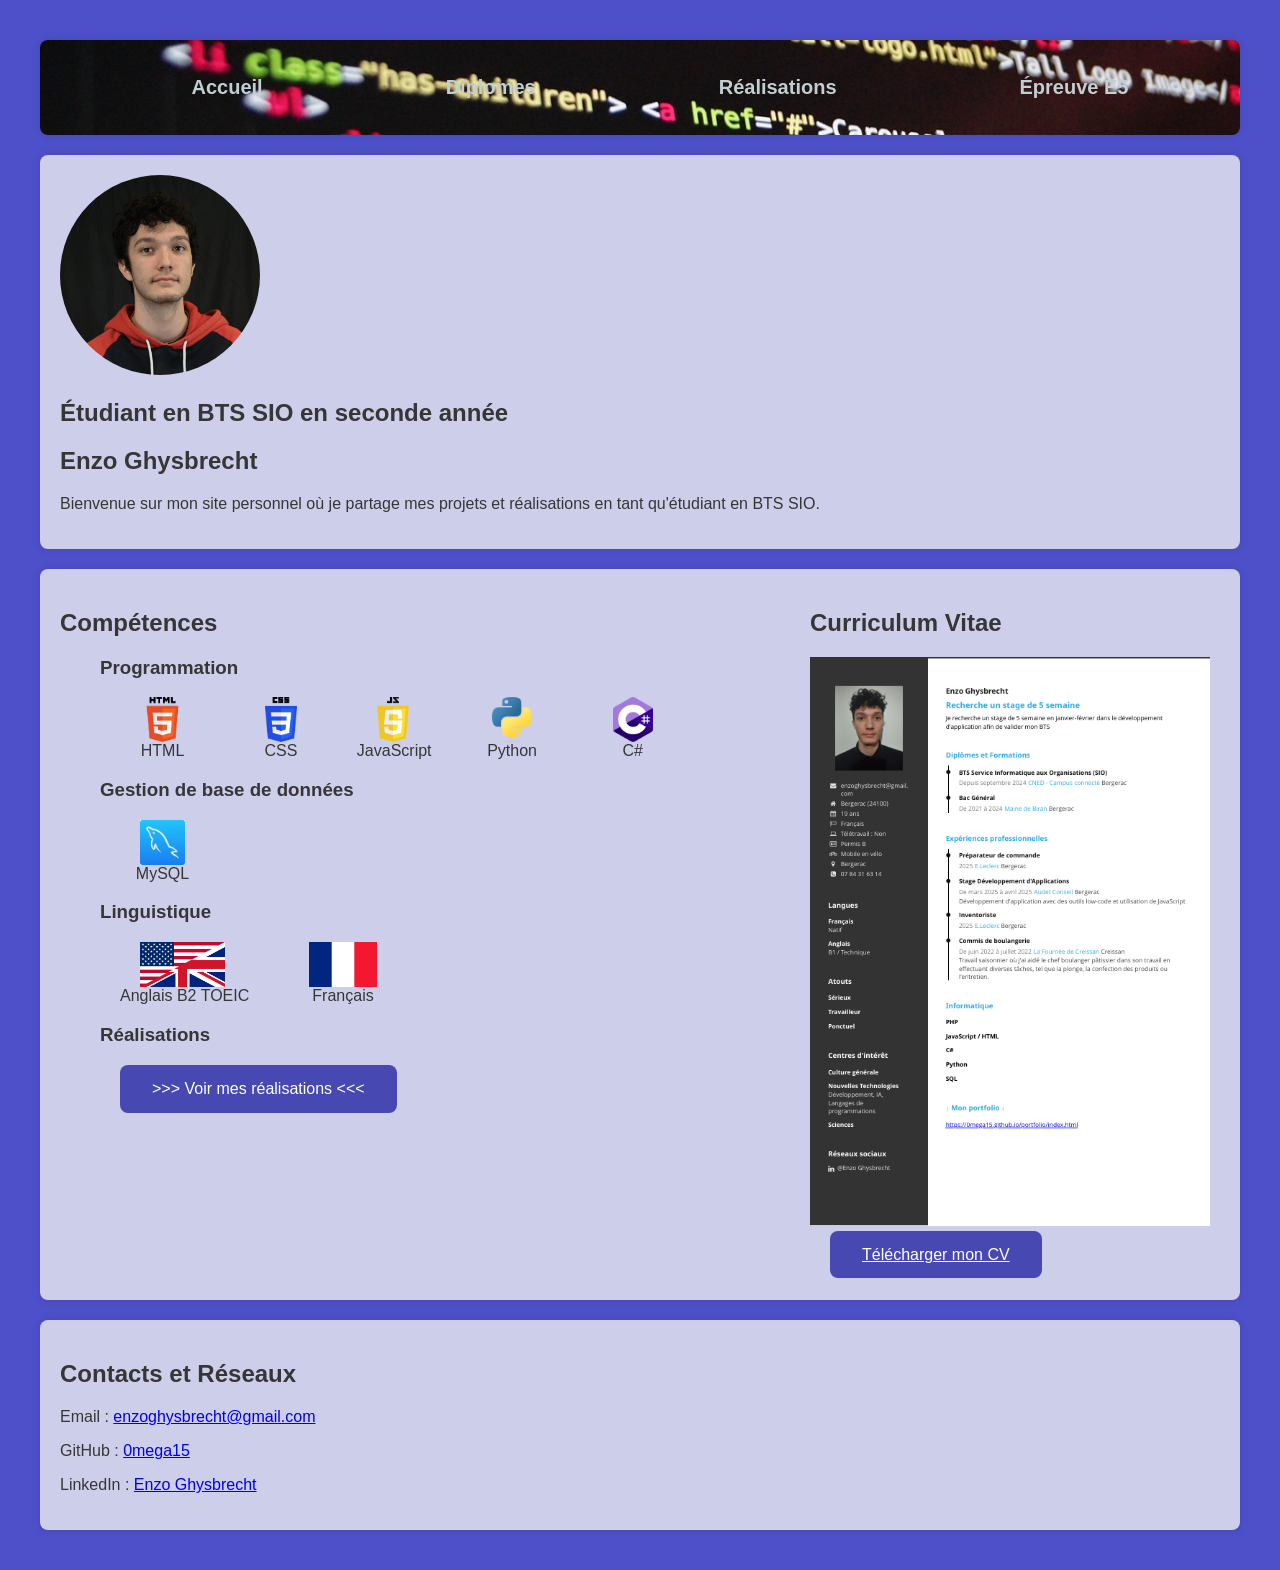
<file: index.html>
<!DOCTYPE html>
<html lang="fr">
    <head>
        <meta charset="UTF-8">
        <meta name="viewport" content="width=device-width, initial-scale=1.0">
        <title>Accueil - Mon Site</title>
        <link rel="stylesheet" href="css_styles/base_styles.css">
        <link rel="stylesheet" href="css_styles/styles_index.css">
    </head>
    <body>
        <header>
            <nav>
                <ul>
                    <li class="header-list">
                        <a href="index.html" class="link">Accueil</a>
                        <a href="diplome.html" class="link">Diplomes</a>
                        <a href="realisations.html" class="link">Réalisations</a>
                        <a href="Epreuve_E5.html" class="link">Épreuve E5</a>
                    </li>
                </ul>
            </nav>
        </header>
        <section class="presentation">
            <img src="images/photo2.jpg" alt="Photo de Enzo Ghysbrecht" id="photo-profile">
                <h1>Étudiant en BTS SIO en seconde année</h1>
                <h2>Enzo Ghysbrecht</h2>
                <p>Bienvenue sur mon site personnel où je partage mes projets et réalisations en tant qu'étudiant en BTS SIO.</p>
        </section>
        <section class="competences-cv">
            <section class="competences">
                <h2>Compétences</h2>
                <ul>
                    <h3>Programmation</h3>
                    <li class="programming-languages">
                        <figure>
                            <img src="images/html.png">
                            <figcaption>HTML</figcaption>
                        </figure>
                        <figure>
                            <img src="images/css.png">
                            <figcaption>CSS</figcaption>
                        </figure>
                        <figure>
                            <img src="images/javascript.png">
                            <figcaption>JavaScript</figcaption>
                        </figure>
                        <figure>
                            <img src="images/python.png">
                            <figcaption>Python</figcaption>
                        </figure>
                        <figure>
                            <img src="images/csharp.png">
                            <figcaption>C#</figcaption>
                        </figure>
                    </li>
                    <h3>Gestion de base de données</h3>
                    <li class="databases">
                        <figure>
                            <img src="images/mysql.jpg">
                            <figcaption>MySQL</figcaption>
                        </figure>
                    </li>
                    <h3>Linguistique</h3>
                    <li class="languages">
                        <figure>
                            <img src="images/english-flag.png">
                            <figcaption>Anglais B2 TOEIC</figcaption>
                        </figure>
                        <figure>
                            <img src="images/french-flag.png">
                            <figcaption>Français</figcaption>
                        </figure>
                    </li>
                    <h3>Réalisations</h3>
                    <button onclick="location.href='realisations.html'" id="btn-link"> >>> Voir mes réalisations <<< </button>
                </ul>
            </section>
            <section class="cv">
                <h2>Curriculum Vitae</h2>
                <img src="images/cv_preview.png" alt="Aperçu du CV" class="cv-image">
                <p><a href="documents/CV.pdf" id="btn-link" download>Télécharger mon CV</a></p>
            </section>
        </section>
        <section class="contact">
            <h2>Contacts et Réseaux</h2>
            <p>Email : <a href="mailto:enzoghysbrecht@gmail.com">enzoghysbrecht@gmail.com</a></p>
            <p>GitHub : <a href="https://github.com/0mega15">0mega15</a></p>
            <p>LinkedIn : <a href="https://www.linkedin.com/in/enzo-ghysbrecht-608a79330">Enzo Ghysbrecht</a></p>
        </section>
    </body>
</html>
</file>
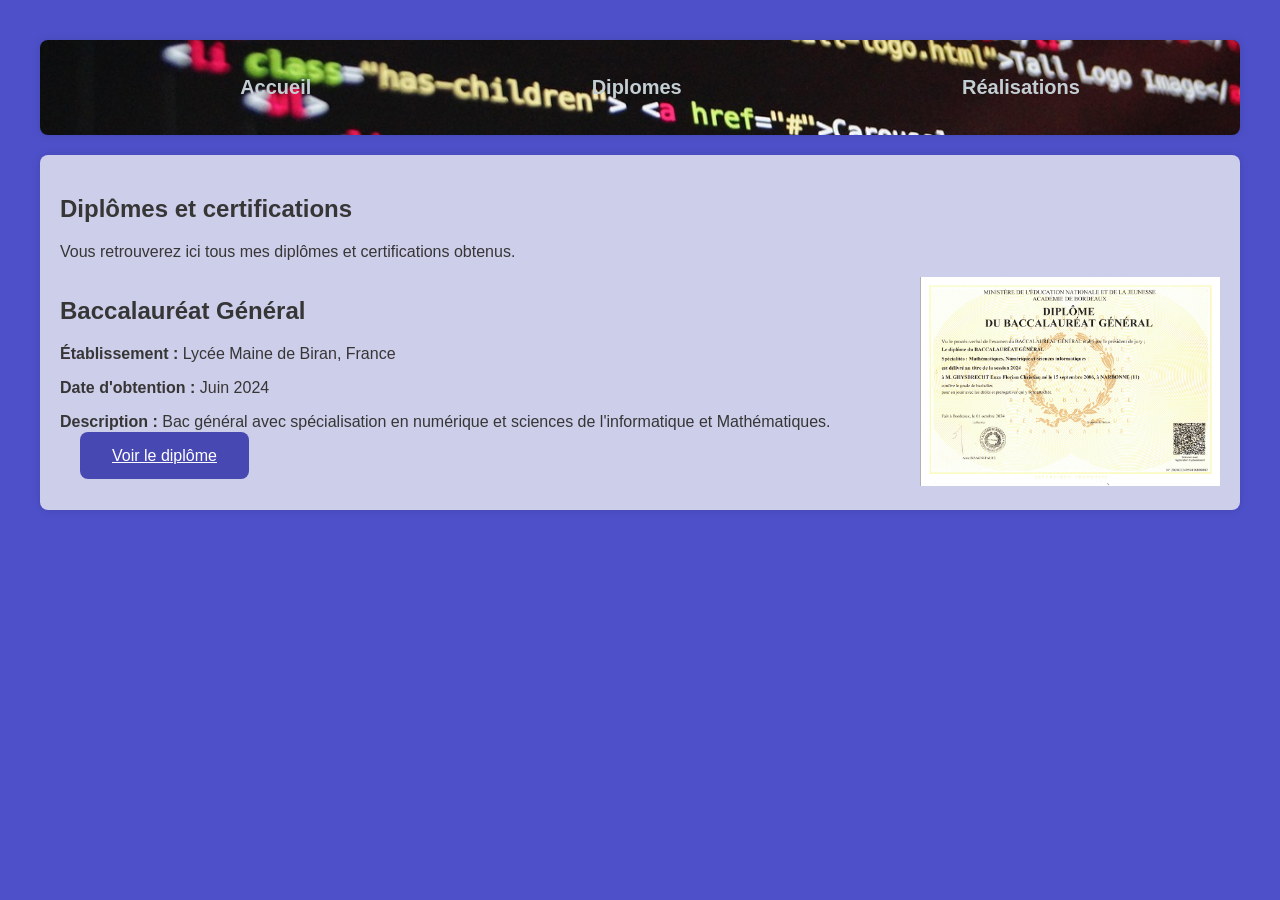
<file: diplome.html>
<!DOCTYPE html>
<html lang="fr">
    <head>
        <meta charset="UTF-8">
        <meta name="viewport" content="width=device-width, initial-scale=1.0">
        <title>Diplômes</title>
        <link rel="stylesheet" href="css_styles/base_styles.css">
        <link rel="stylesheet" href="css_styles/diplome.css">
    </head>
    <body>
        <header>
            <nav>
                <ul>  
                    <li class="header-list">
                        <a href="index.html" class="link">Accueil</a>
                        <a href="diplome.html" class="link">Diplomes</a>
                        <a href="realisations.html" class="link">Réalisations</a>
                    </li>
                </ul>
            </nav>
        </header>

        <section class="diplomes">
            <h1>Diplômes et certifications</h1>
            <p>Vous retrouverez ici tous mes diplômes et certifications obtenus.</p>

            <!-- Diplôme 1 -->
            <div class="bac-container">
              <div class="bac-text">
                <h2>Baccalauréat Général</h2>
                <p><strong>Établissement :</strong> Lycée Maine de Biran, France</p>
                <p><strong>Date d'obtention :</strong> Juin 2024</p>
                <p><strong>Description :</strong> Bac général avec spécialisation en numérique et sciences de l'informatique et Mathématiques.</p>
                <a href="documents/Bac.pdf" id="btn-link" onclick="">Voir le diplôme</a>
              </div>

              <div class="bac-image">
                  <img src="images/bacimg.png" alt="Diplôme du Bac">
              </div>
            </div>
</file>
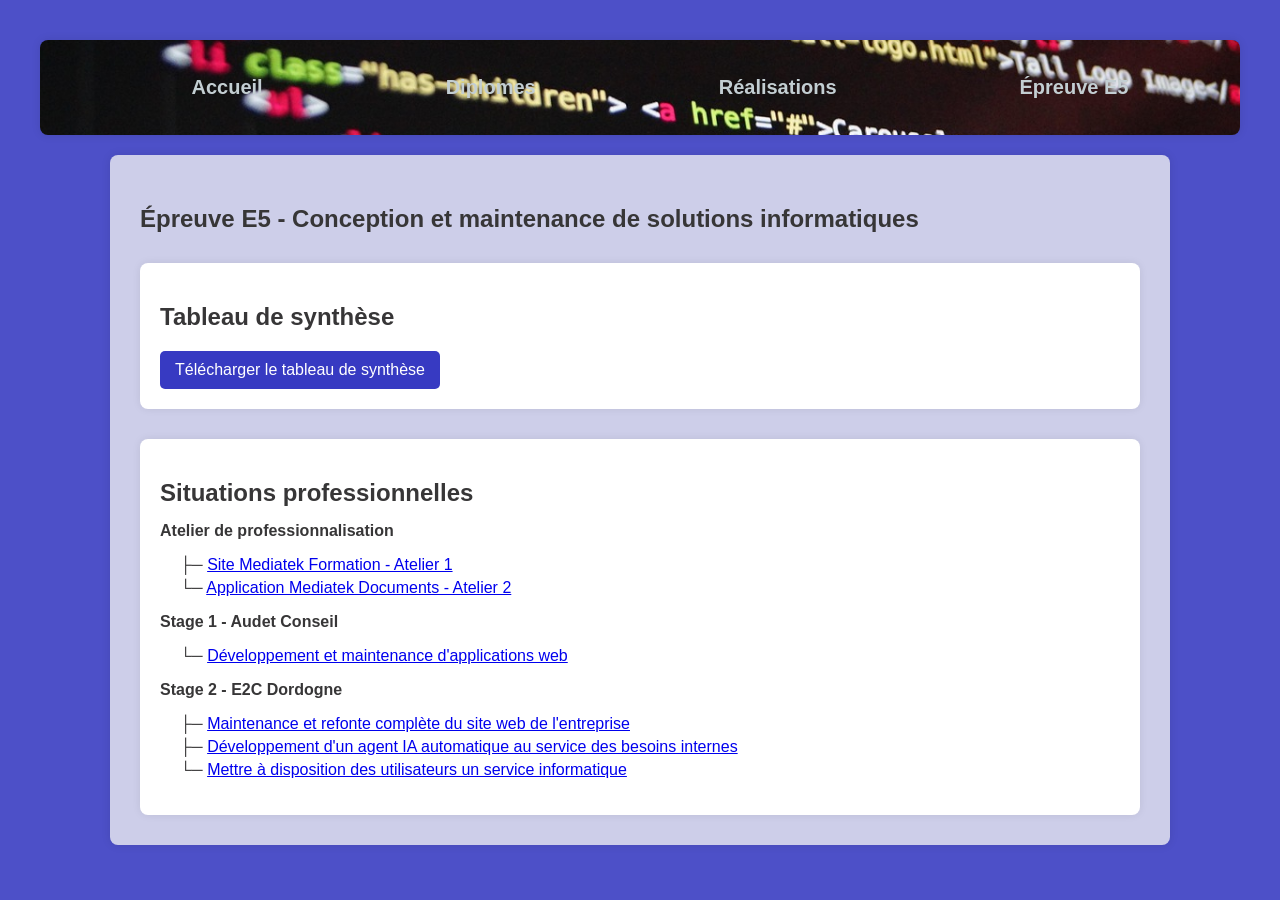
<file: Epreuve_E5.html>
<!DOCTYPE html>
<html lang="fr">
    <head>
        <meta charset="UTF-8">
        <meta name="viewport" content="width=device-width, initial-scale=1.0">
        <title>Épreuve E5</title>
        <link rel="stylesheet" href="css_styles/base_styles.css">
        <link rel="stylesheet" href="css_styles/styles_E5.css">
    </head>
    <body>
        <header>
            <nav>
                <ul>  
                    <li class="header-list">
                        <a href="index.html" class="link">Accueil</a>
                        <a href="diplome.html" class="link">Diplomes</a>
                        <a href="realisations.html" class="link">Réalisations</a>
                        <a href="Epreuve_E5.html" class="link">Épreuve E5</a>
                    </li>
                </ul>
            </nav>
        </header>
        <section class="epreuve-e5">
    <h1>Épreuve E5 - Conception et maintenance de solutions informatiques</h1>

    <!-- TABLEAU -->
    <div class="bloc-e5">
        <h2>Tableau de synthèse</h2>
        <a href="documents/tableau_synthèse.xlsx" class="btn-download" download>
            Télécharger le tableau de synthèse
        </a>
    </div>

    <!-- VIDEO 
    <div class="bloc-e5">
        <h2>Vidéo de présentation</h2>
        <div class="video-container">
            <video controls>
                <source src="videos/presentation.mp4" type="video/mp4">
            </video>
        </div>
    </div>
    -->

    <!-- ARBORESCENCE -->
    <div class="bloc-e5">
        <h2>Situations professionnelles</h2>
        <div class="stage">Atelier de professionnalisation</div>
        <ul class="arbre">
            <li><a href="pages_situations/Mediatek Formation/Atelier 1.html">Site Mediatek Formation - Atelier 1</a></li>
            <li><a href="pages_situations/Mediatek Formation/Atelier 2.html">Application Mediatek Documents - Atelier 2</a></li>
        </ul>

        <div class="stage">Stage 1 - Audet Conseil</div>
        <ul class="arbre">
            <li><a href="pages_situations/Audet Conseil/page1_AudetConseil.html">Développement et maintenance d'applications web</a></li>
        </ul>

        <div class="stage">Stage 2 - E2C Dordogne</div>
        <ul class="arbre">
            <li><a href="pages_situations/E2CDordogne/page1_E2C.html">Maintenance et refonte complète du site web de l'entreprise</a></li>
            <li><a href="pages_situations/E2CDordogne/page2_E2C.html">Développement  d'un agent IA automatique au service des besoins internes</a></li>
            <li><a href="pages_situations/E2CDordogne/page4_E2C.html">Mettre à disposition des utilisateurs un service informatique</a></li>
        </ul>
    </div>
</section>
        
    </body>
</file>
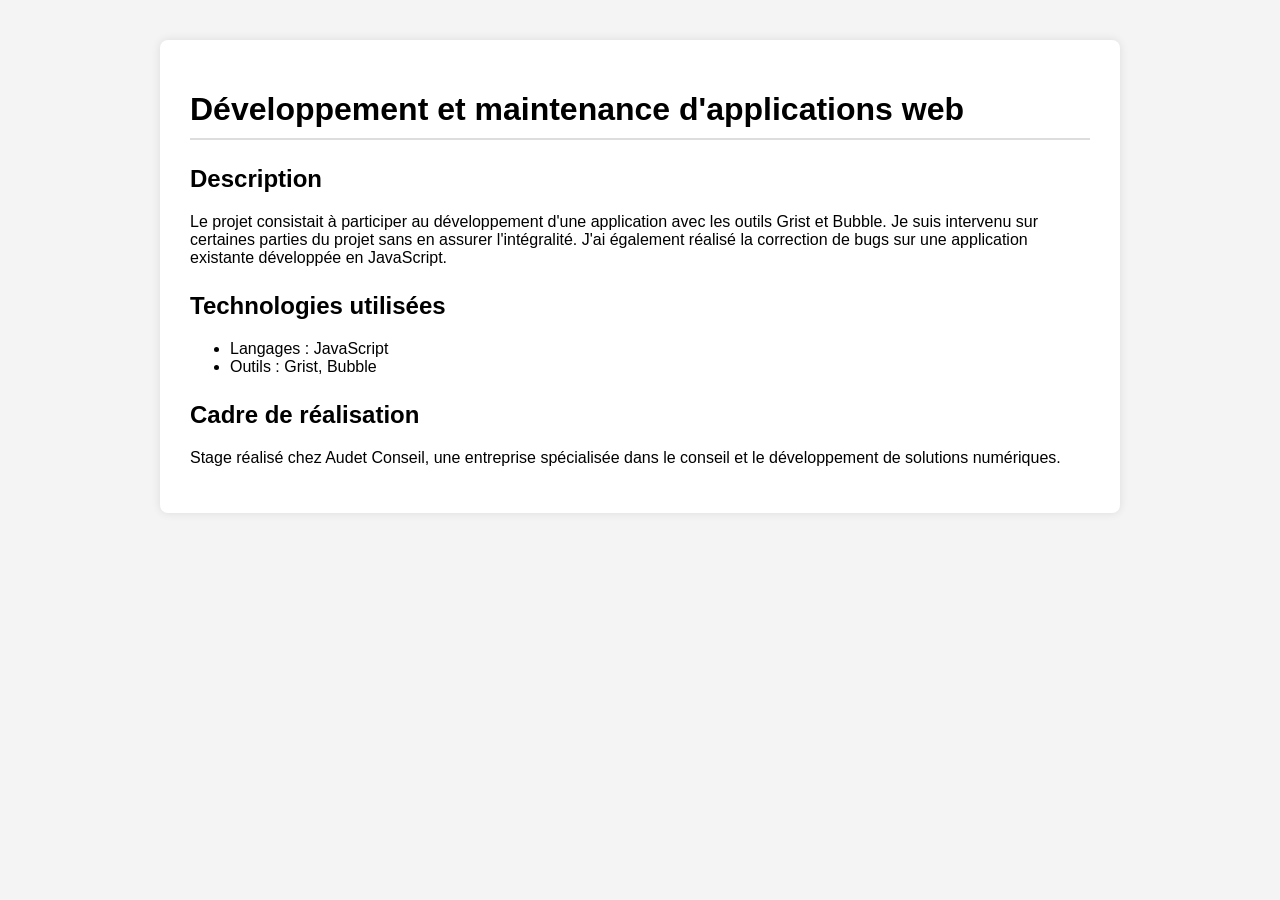
<file: pages_situations/Audet Conseil/page1_AudetConseil.html>
<!DOCTYPE html>
<html lang="fr">
<head>
    <meta charset="UTF-8">
    <title>Situation Professionnelle - Développement d'application</title>
    <link rel="stylesheet" href="../../css_styles/situation_pages.css">
</head>

<body>

<div class="container">

    <h1>Développement et maintenance d'applications web</h1>

    <!-- Description -->
    <div class="section">
        <h2>Description</h2>
        <p>
            Le projet consistait à participer au développement d'une application avec les outils Grist et Bubble. 
            Je suis intervenu sur certaines parties du projet sans en assurer l'intégralité. 
            J'ai également réalisé la correction de bugs sur une application existante développée en JavaScript.
        </p>
    </div>

    <!-- Technologies -->
    <div class="section">
        <h2>Technologies utilisées</h2>
        <ul>
            <li>Langages : JavaScript</li>
            <li>Outils : Grist, Bubble</li>
        </ul>
    </div>

    <!-- Cadre -->
    <div class="section">
        <h2>Cadre de réalisation</h2>
        <p>
            Stage réalisé chez Audet Conseil, une entreprise spécialisée dans le conseil et le développement de solutions numériques.
        </p>
    </div>

    </div>

</div>

</body>
</html>
</file>
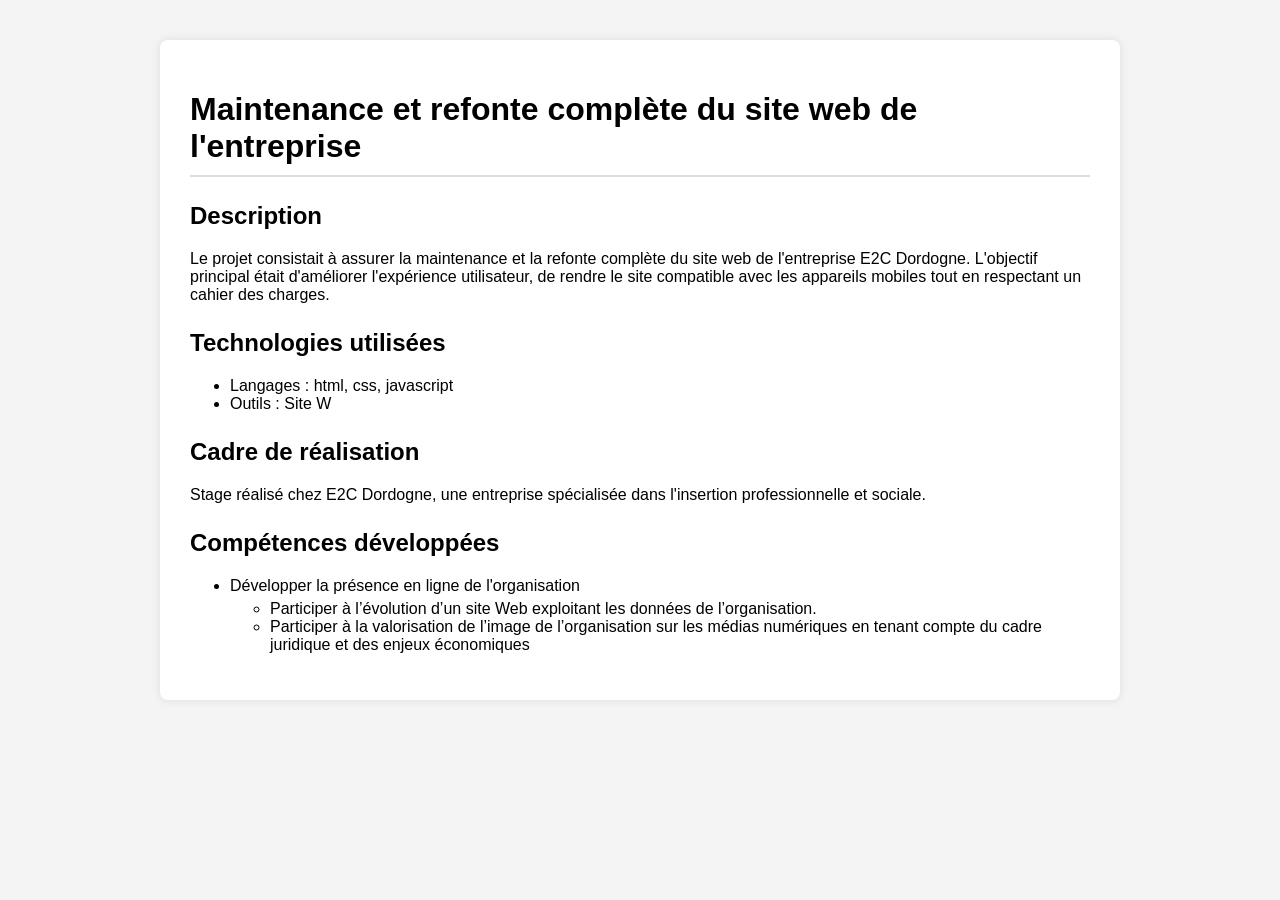
<file: pages_situations/E2CDordogne/page1_E2C.html>
<!DOCTYPE html>
<html lang="fr">
<head>
    <meta charset="UTF-8">
    <title>Situation Professionnelle - Refonte web</title>
    <link rel="stylesheet" href="../../css_styles/situation_pages.css">
</head>

<body>

<div class="container">

    <h1>Maintenance et refonte complète du site web de l'entreprise</h1>

    <!-- Description -->
    <div class="section">
        <h2>Description</h2>
        <p>
            Le projet consistait à assurer la maintenance et la refonte complète du site web de l'entreprise E2C Dordogne. 
            L'objectif principal était d'améliorer l'expérience utilisateur, de rendre le site compatible avec les appareils 
            mobiles tout en respectant un cahier des charges.
        </p>
    </div>

    <!-- Technologies -->
    <div class="section">
        <h2>Technologies utilisées</h2>
        <ul>
            <li>Langages : html, css, javascript</li>
            <li>Outils : Site W</li>
        </ul>
    </div>

    <!-- Cadre -->
    <div class="section">
        <h2>Cadre de réalisation</h2>
        <p>
            Stage réalisé chez E2C Dordogne, une entreprise spécialisée dans l'insertion professionnelle et sociale.
        </p>
    </div>
    <!-- Compétences -->
    <div class="section">
        <h2>Compétences développées</h2>
        <ul>
            <li>Développer la présence en ligne de l'organisation</li>
            <ul>
                <li>Participer à l’évolution d’un site Web exploitant les données de l’organisation.</li>
                <li>Participer à la valorisation de l’image de l’organisation sur les médias numériques en tenant compte du cadre juridique et des enjeux économiques</li>
            </ul>
        </ul>
    </div>


</div>

</body>
</html>
</file>
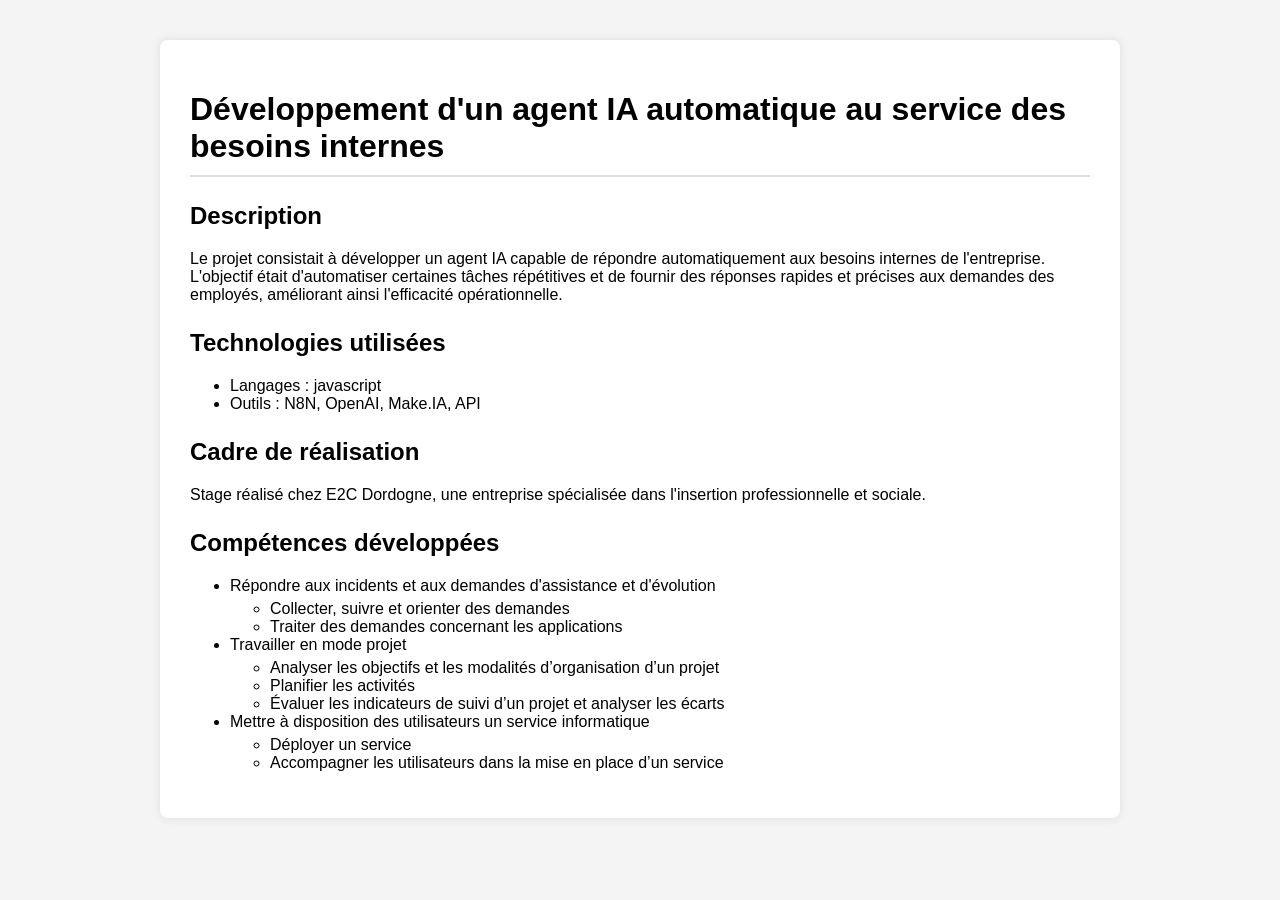
<file: pages_situations/E2CDordogne/page2_E2C.html>
<!DOCTYPE html>
<html lang="fr">
<head>
    <meta charset="UTF-8">
    <title>Situation Professionnelle - Développement d'un agent IA</title>
    <link rel="stylesheet" href="../../css_styles/situation_pages.css">
</head>

<body>

<div class="container">

    <h1>Développement  d'un agent IA automatique au service des besoins internes</h1>

    <!-- Description -->
    <div class="section">
        <h2>Description</h2>
        <p>
            Le projet consistait à développer un agent IA capable de répondre automatiquement aux besoins internes de l'entreprise. L'objectif était d'automatiser certaines tâches répétitives et de fournir des réponses rapides et précises aux demandes des employés, améliorant ainsi l'efficacité opérationnelle.
        </p>
    </div>

    <!-- Technologies -->
    <div class="section">
        <h2>Technologies utilisées</h2>
        <ul>
            <li>Langages : javascript</li>
            <li>Outils : N8N, OpenAI, Make.IA, API</li>
        </ul>
    </div>

    <!-- Cadre -->
    <div class="section">
        <h2>Cadre de réalisation</h2>
        <p>
            Stage réalisé chez E2C Dordogne, une entreprise spécialisée dans l'insertion professionnelle et sociale.
        </p>
    </div>
        <!-- Compétences -->
        <div class="section">
            <h2>Compétences développées</h2>
            <ul>
                <li>Répondre aux incidents et aux demandes d'assistance et d'évolution</li>
                <ul>
                    <li>Collecter, suivre et orienter des demandes </li>
                    <li>Traiter des demandes concernant les applications</li>
                </ul>
                <li>Travailler en mode projet</li>
                <ul>
                    <li>Analyser les objectifs et les modalités d’organisation d’un projet</li>
                    <li>Planifier les activités</li>
                    <li>Évaluer les indicateurs de suivi d’un projet et analyser les écarts</li>
                </ul>
                <li>Mettre à disposition des utilisateurs un service informatique</li>
                <ul>
                    <li>Déployer un service</li>
                    <li>Accompagner les utilisateurs dans la mise en place d’un service</li>
                </ul>
            </ul>

</div>

</body>
</html>
</file>
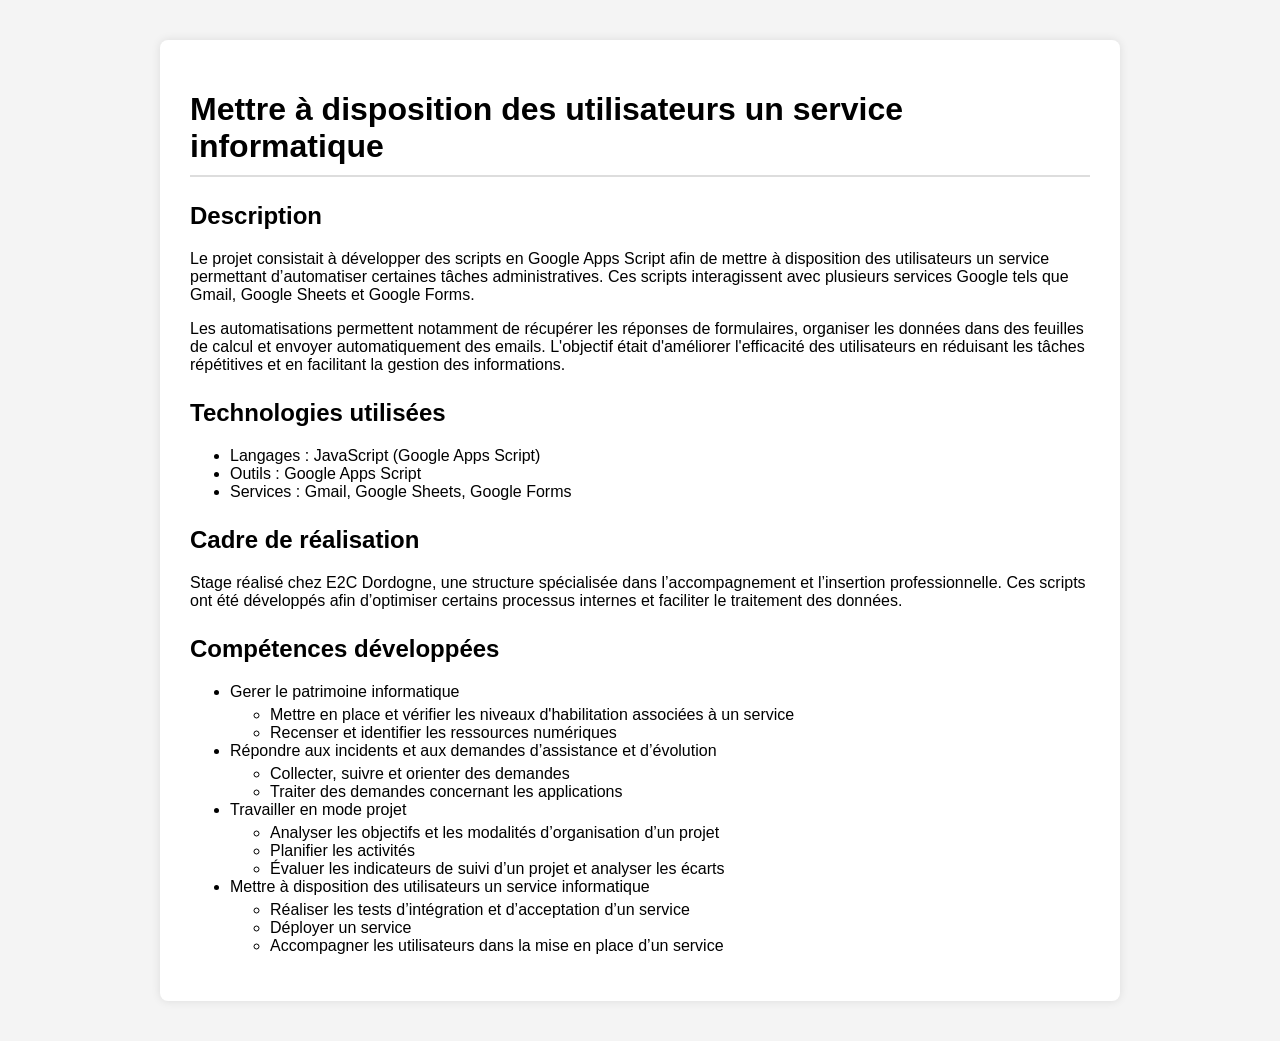
<file: pages_situations/E2CDordogne/page4_E2C.html>
<!DOCTYPE html>
<html lang="fr">
<head>
    <meta charset="UTF-8">
    <title>Situation Professionnelle - Automatisation Google Workspace</title>
    <link rel="stylesheet" href="../../css_styles/situation_pages.css">
</head>
<body>
<div class="container">

<h1>Mettre à disposition des utilisateurs un service informatique</h1>

<!-- Description -->
<div class="section">
    <h2>Description</h2>
    <p>
        Le projet consistait à développer des scripts en Google Apps Script afin de mettre à disposition des utilisateurs 
        un service permettant d’automatiser certaines tâches administratives. Ces scripts interagissent avec plusieurs 
        services Google tels que Gmail, Google Sheets et Google Forms.
    </p>

    <p>
        Les automatisations permettent notamment de récupérer les réponses de formulaires, organiser les données dans 
        des feuilles de calcul et envoyer automatiquement des emails. L'objectif était d'améliorer l'efficacité des 
        utilisateurs en réduisant les tâches répétitives et en facilitant la gestion des informations.
    </p>
</div>

<!-- Technologies -->
<div class="section">
    <h2>Technologies utilisées</h2>
    <ul>
        <li>Langages : JavaScript (Google Apps Script)</li>
        <li>Outils : Google Apps Script</li>
        <li>Services : Gmail, Google Sheets, Google Forms</li>
    </ul>
</div>

<!-- Cadre -->
<div class="section">
    <h2>Cadre de réalisation</h2>
    <p>
        Stage réalisé chez E2C Dordogne, une structure spécialisée dans l’accompagnement et l’insertion professionnelle.
        Ces scripts ont été développés afin d’optimiser certains processus internes et faciliter le traitement des données.
    </p>
</div>
<!-- Compétences -->
<div class="section">
    <h2>Compétences développées</h2>
    <ul>
        <li>Gerer le patrimoine informatique</li>
        <ul>
            <li>Mettre en place et vérifier les niveaux d'habilitation associées à un service</li>
            <li>Recenser et identifier les ressources numériques</li>
        </ul>
        <li>Répondre aux incidents et aux demandes d’assistance et d’évolution</li>
        <ul>
            <li>Collecter, suivre et orienter des demandes </li>
            <li>Traiter des demandes concernant les applications</li>
        </ul>
        <li>Travailler en mode projet</li>
        <ul>
            <li>Analyser les objectifs et les modalités d’organisation d’un projet</li>
            <li>Planifier les activités</li>
            <li>Évaluer les indicateurs de suivi d’un projet et analyser les écarts</li>
        </ul>
        <li>Mettre à disposition des utilisateurs un service informatique</li>
        <ul>
            <li>Réaliser les tests d’intégration et d’acceptation d’un service</li>
            <li>Déployer un service</li>
            <li>Accompagner les utilisateurs dans la mise en place d’un service</li>
        </ul>
    </ul>


</body>
</html>
</file>
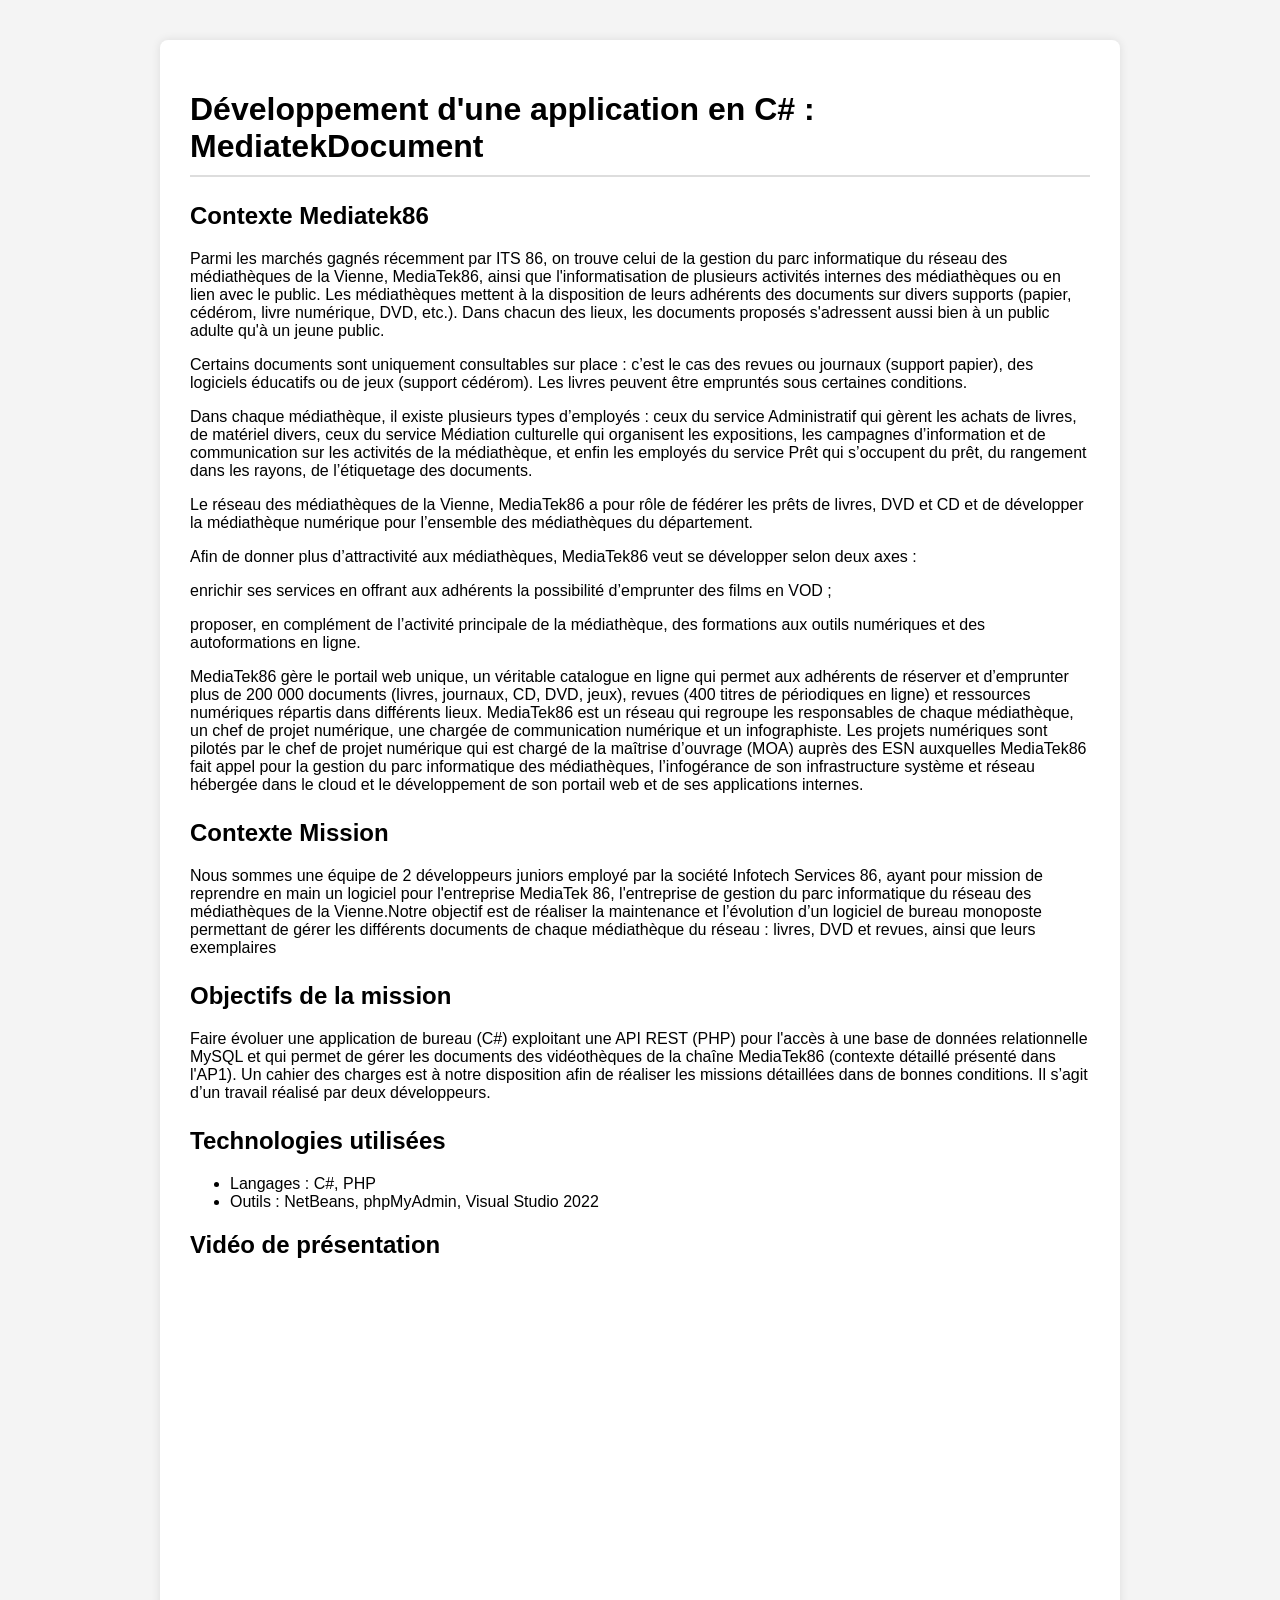
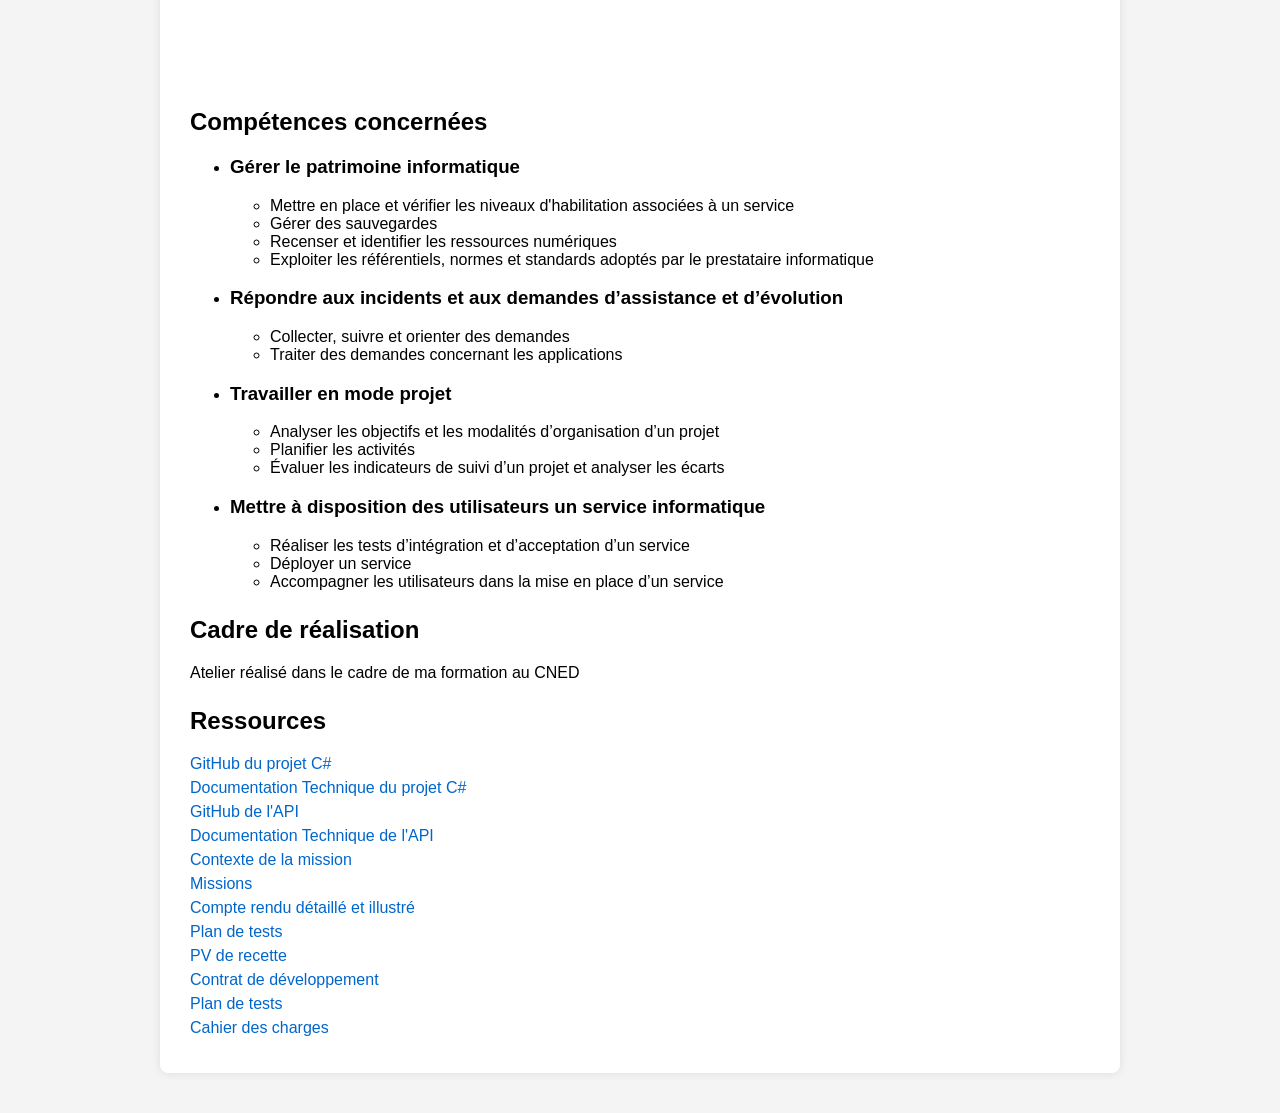
<file: pages_situations/Mediatek Formation/Atelier 2.html>
<!DOCTYPE html>
<html lang="fr">
<head>
    <meta charset="UTF-8">
    <title>Situation Professionnelle - Mediatek Document</title>
    <link rel="stylesheet" href="../../css_styles/situation_pages.css">
</head>

<body>

<div class="container">

    <h1>Développement d'une application en C# : MediatekDocument</h1>

    <!-- Description -->
    <div class="section">
        <h2>Contexte Mediatek86</h2>
          <p>Parmi les marchés gagnés récemment par ITS 86, on trouve celui de la gestion du parc informatique du réseau des médiathèques de la Vienne, MediaTek86, ainsi que l'informatisation de plusieurs activités internes des médiathèques ou en lien avec le public. Les médiathèques mettent à la disposition de leurs adhérents des documents sur divers supports (papier, cédérom, livre numérique, DVD, etc.). Dans chacun des lieux, les documents proposés s'adressent aussi bien à un public adulte qu'à un jeune public.</p>
          <p>Certains documents sont uniquement consultables sur place : c’est le cas des revues ou journaux (support papier), des logiciels éducatifs ou de jeux (support cédérom). Les livres peuvent être empruntés sous certaines conditions.</p>
          <p>Dans chaque médiathèque, il existe plusieurs types d’employés : ceux du service Administratif qui gèrent les achats de livres, de matériel divers, ceux du service Médiation culturelle qui organisent les expositions, les campagnes d’information et de communication sur les activités de la médiathèque, et enfin les employés du service Prêt qui s’occupent du prêt, du rangement dans les rayons, de l’étiquetage des documents.</p>
          <p>Le réseau des médiathèques de la Vienne, MediaTek86 a pour rôle de fédérer les prêts de livres, DVD et CD et de développer la médiathèque numérique pour l’ensemble des médiathèques du département.</p>
          <p>Afin de donner plus d’attractivité aux médiathèques, MediaTek86 veut se développer selon deux axes :</p>
          <p>enrichir ses services en offrant aux adhérents la possibilité d’emprunter des films en VOD ;</p>
          <p>proposer, en complément de l’activité principale de la médiathèque, des formations aux outils numériques et des autoformations en ligne.</p>
          <p>MediaTek86 gère le portail web unique, un véritable catalogue en ligne qui permet aux adhérents de réserver et d’emprunter plus de 200 000 documents (livres, journaux, CD, DVD, jeux), revues (400 titres de périodiques en ligne) et ressources numériques répartis dans différents lieux. MediaTek86 est un réseau qui regroupe les responsables de chaque médiathèque, un chef de projet numérique, une chargée de communication numérique et un infographiste. Les projets numériques sont pilotés par le chef de projet numérique qui est chargé de la maîtrise d’ouvrage (MOA) auprès des ESN auxquelles MediaTek86 fait appel pour la gestion du parc informatique des médiathèques, l’infogérance de son infrastructure système et réseau hébergée dans le cloud et le développement de son portail web et de ses applications internes.</p>
    </div>
    <div class="section">
        <h2>Contexte Mission</h2>
        <p>Nous sommes une équipe de 2 développeurs juniors employé par la société Infotech Services 86, ayant pour mission de reprendre en main un logiciel pour l'entreprise MediaTek 86,
        l'entreprise de gestion du parc informatique du réseau des médiathèques de la Vienne.Notre objectif est de réaliser la maintenance et l’évolution d’un logiciel de bureau monoposte permettant de gérer les différents documents de chaque médiathèque du réseau :
        livres, DVD et revues, ainsi que leurs exemplaires</p>
    </div>
    <div class="section">
        <h2>Objectifs de la mission</h2>
        <p>
Faire évoluer une application de bureau (C#) exploitant une API REST (PHP) pour l'accès à une base de données relationnelle MySQL et qui permet de gérer les documents des vidéothèques de la chaîne MediaTek86 (contexte détaillé présenté dans l'AP1). 

 

Un cahier des charges est à notre disposition afin de réaliser les missions détaillées dans de bonnes conditions. Il s’agit d’un travail réalisé par deux développeurs.</p>
    </div>

    <!-- Technologies -->
    <div class="section">
        <h2>Technologies utilisées</h2>
        <ul>
            <li>Langages : C#, PHP</li>
            <li>Outils : NetBeans, phpMyAdmin, Visual Studio 2022</li>
        </ul>
    </div>
    <!-- VIDEO -->
    <div class="bloc-e5">
        <h2>Vidéo de présentation</h2>
        <div class="video-container">
            <iframe width="560" height="315"
              src="https://www.youtube.com/embed/_MDfNSQenpM"
              title="YouTube video player"
              frameborder="0"
              allow="accelerometer; autoplay; clipboard-write; encrypted-media; gyroscope; picture-in-picture"
              allowfullscreen>
            </iframe> 
        </div>
    </div>
    <!-- Compétences -->
    <div class="section">
        <h2>Compétences concernées</h2>
        <ul>
            <li><h3>Gérer le patrimoine informatique</h3></li>
              <ul>
                <li>Mettre en place et vérifier les niveaux d'habilitation associées à un service</li>
                <li>Gérer des sauvegardes</li>
                <li>Recenser et identifier les ressources numériques</li>
                <li>Exploiter les référentiels, normes et standards adoptés par le prestataire informatique </li>
              </ul>
            <li><h3>Répondre aux incidents et aux demandes d’assistance et d’évolution</h3></li>
              <ul>
                <li>Collecter, suivre et orienter des demandes</li>
                <li>Traiter des demandes concernant les applications</li>
              </ul>
            <li><h3>Travailler en mode projet</h3></li>
              <ul>
                <li>Analyser les objectifs et les modalités d’organisation d’un projet</li>
                <li>Planifier les activités</li>
                <li>Évaluer les indicateurs de suivi d’un projet et analyser les écarts</li>
              </ul>
            <li><h3>Mettre à disposition des utilisateurs un service informatique</h3></li>
              <ul>
                <li>Réaliser les tests d’intégration et d’acceptation d’un service</li>
                <li>Déployer un service</li>
                <li>Accompagner les utilisateurs dans la mise en place d’un service</li>
              </ul>
        </ul>
    </div>
    <!-- Cadre -->
    <div class="section">
        <h2>Cadre de réalisation</h2>
        <p>
            Atelier réalisé dans le cadre de ma formation au CNED
        </p>
    </div>

    <!-- Liens -->
    <div class="section links">
        <h2>Ressources</h2>
        <a href="https://github.com/0mega15/MediaTekDocuments" target="_blank">GitHub du projet C#</a>
        <a href="https://github.com/0mega15/MediaTekDocuments/blob/master/MediaTekDocuments/bin/Debug/MediaTekDocuments.xml" target="_blank">Documentation Technique du projet C#</a>
        <a href="https://github.com/0mega15/rest_mediatekdocuments" target="_blank">GitHub de l'API</a>
        <a href="https://github.com/0mega15/rest_mediatekdocuments/tree/master/rest_mediatekdocuments_doc" target="_blank">Documentation Technique de l'API</a>
        <a href="../../documents/Contexte InfoTech Services 86.pdf" target="_blank">Contexte de la mission</a>
        <a href="../../documents/AP2_missions.pdf" target="_blank">Missions</a>
        <a href="../../documents/Bilan - MediatekDocuments AP2.pdf" target="_blank">Compte rendu détaillé et illustré</a>
        <a href="../../documents/plan_de_tests_AP2.pdf" target="_blank">Plan de tests</a>
        <a href="../../documents/pv_recette_AP2.pdf" target="_blank">PV de recette</a>
        <a href="../../documents/contratDeveloppement.pdf" target="_blank">Contrat de développement</a>
        <a href="../../documents/plan_de_tests_AP2.pdf" target="_blank">Plan de tests</a>
        <a href="../../documents/cahier_des_charges_AP2 (1).pdf" target="_blank">Cahier des charges</a>
    </div>

</div>

</body>
</html>
</file>
<file: css_styles/base_styles.css>
header {
    background-image: url(../images/header-bg.jpg);
    background-position: center;
    background-size: cover;
    padding: 20px;
    border-radius: 8px;
    box-shadow: 0 0 10px rgba(0, 0, 0, 0.1);
    margin-bottom: 20px;
}

body {
    font-family: Arial, sans-serif;
    margin: 40px;
    background-color: #373ac2e2;
    color: #373637;
}

li{
    list-style-type: none;
    margin: 10px 0;
    display: flex;
    align-items: center;
    justify-content: space-around;
}

.link{
    text-decoration: none;
    color: #c3ced2;
    font-weight: bold;
    font-size: 20px;
}
</file>
<file: css_styles/styles_index.css>
img {
    width: auto;
    height: 45px;
    margin-right: 10px;
}

.cv-image {
    height: auto;
    width: 400px; 
}

.competences-cv{
    background-color: #f4f4f4c5;
    padding: 20px;
    border-radius: 8px;
    box-shadow: 0 0 10px rgba(0, 0, 0, 0.1);
    margin-bottom: 20px;
    display: flex;
    justify-content: space-between;
}

.presentation, .contact{
    background-color: #f4f4f4c5;
    padding: 20px;
    border-radius: 8px;
    box-shadow: 0 0 10px rgba(0, 0, 0, 0.1);
    margin-bottom: 20px;
}

.programming-languages, .databases, .languages { 
    display: flex; 
    gap: 20px; 
    align-items: center; 
    justify-content: left;
    margin: 0 10px; 
}

.programming-languages figure, .databases figure, .languages figure {
    text-align: center;
    margin: 0 10px;
}

.programming-languages figure img, .databases figure img, .languages figure img {
    display: block;
    margin: 0 20px;
}

#btn-link {
    background-color: #4848b3; 
    border: none; 
    color: white; 
    padding: 15px 32px; 
    text-align: center;
    font-size: 16px; 
    margin: 0px 20px; 
    cursor: pointer; 
    border-radius: 8px;
}

#btn-link:hover {
    background-color: #1278b7;
    transform: scale(1.05);
}

#photo-profile {
    width: 200px;
    height: 200px;
    border-radius: 100%;
    object-fit:cover;
    margin-right: 20px;
}
</file>
<file: css_styles/diplome.css>
section{
  background-color: #f4f4f4c5;
  padding: 20px;
  border-radius: 8px;
  box-shadow: 0 0 10px rgba(0, 0, 0, 0.1);
  margin-bottom: 20px;
  justify-content: space-between;
}

.bac-container {
    display: flex;
    align-items: flex-start;
    justify-content: space-between;
    gap: 20px;
}

.bac-text {
    flex: 1;
}

.bac-image img {
    max-width: 300px; /* ajuste selon ton besoin */
    height: auto;
}

#btn-link {
    background-color: #4848b3; 
    border: none; 
    color: white; 
    padding: 15px 32px; 
    text-align: center;
    font-size: 16px; 
    margin: 0px 20px; 
    cursor: pointer; 
    border-radius: 8px;
}

#btn-link:hover {
    background-color: #1278b7;
    transform: scale(1.05);
}
</file>
<file: css_styles/styles_E5.css>
/* CONTENEUR GLOBAL */
.epreuve-e5 {
  background-color: #f4f4f4c5;
  padding: 30px;
  border-radius: 8px;
  box-shadow: 0 0 10px rgba(0, 0, 0, 0.1);
  margin: auto;
  max-width: 1000px; /* évite que ça s'étale trop */
}

/* BLOCS = cartes */
.bloc-e5 {
  margin-top: 30px;
  padding: 20px;
  background: white;
  border-radius: 8px;
  box-shadow: 0 0 8px rgba(0,0,0,0.08);
}

/* TITRES */
.bloc-e5 h2 {
  margin-bottom: 10px;
}

/* BOUTON TELECHARGEMENT */
.btn-download {
    display: inline-block;
    padding: 10px 15px;
    background-color: #373ac2;
    color: white;
    text-decoration: none;
    border-radius: 5px;
    margin-top: 10px;
}

.btn-download:hover {
    background-color: #2c2fa3;
}

/* VIDEO */
.video-container {
  display: flex;
  justify-content: center;
  margin-top: 15px;
}

.video-container video {
  width: 80%;
  max-width: 700px;
  border-radius: 8px;
}

/* ARBRE */
.stage {
  font-weight: bold;
  margin-top: 15px;
}

.arbre {
  padding-left: 20px;
}

.arbre li {
  display: block;
  margin: 5px 0;
}

.arbre li::before {
  content: "├─ ";
}

.arbre li:last-child::before {
  content: "└─ ";
}
</file>
<file: css_styles/situation_pages.css>
body{
            font-family: Arial, sans-serif;
            margin: 40px;
            background-color: #f4f4f4;
        }

        .container{
            background: white;
            padding: 30px;
            border-radius: 8px;
            max-width: 900px;
            margin: auto;
            box-shadow: 0 0 10px rgba(0,0,0,0.1);
        }

        h1{
            border-bottom: 2px solid #ddd;
            padding-bottom: 10px;
        }

        .section{
            margin-top: 25px;
        }

        .links a{
            display: block;
            margin: 6px 0;
            text-decoration: none;
            color: #0066cc;
        }

        iframe{
            width: 100%;
            height: 400px;
            border: none;
        }

        ul{
            margin-top: 5px;
        }
        
        .video-container video {
    width: 100%;
    max-width: 600px; /* ajuste selon ton besoin */
    height: auto;
    display: block;
    margin: 0 auto; /* centre la vidéo */
}
</file>
